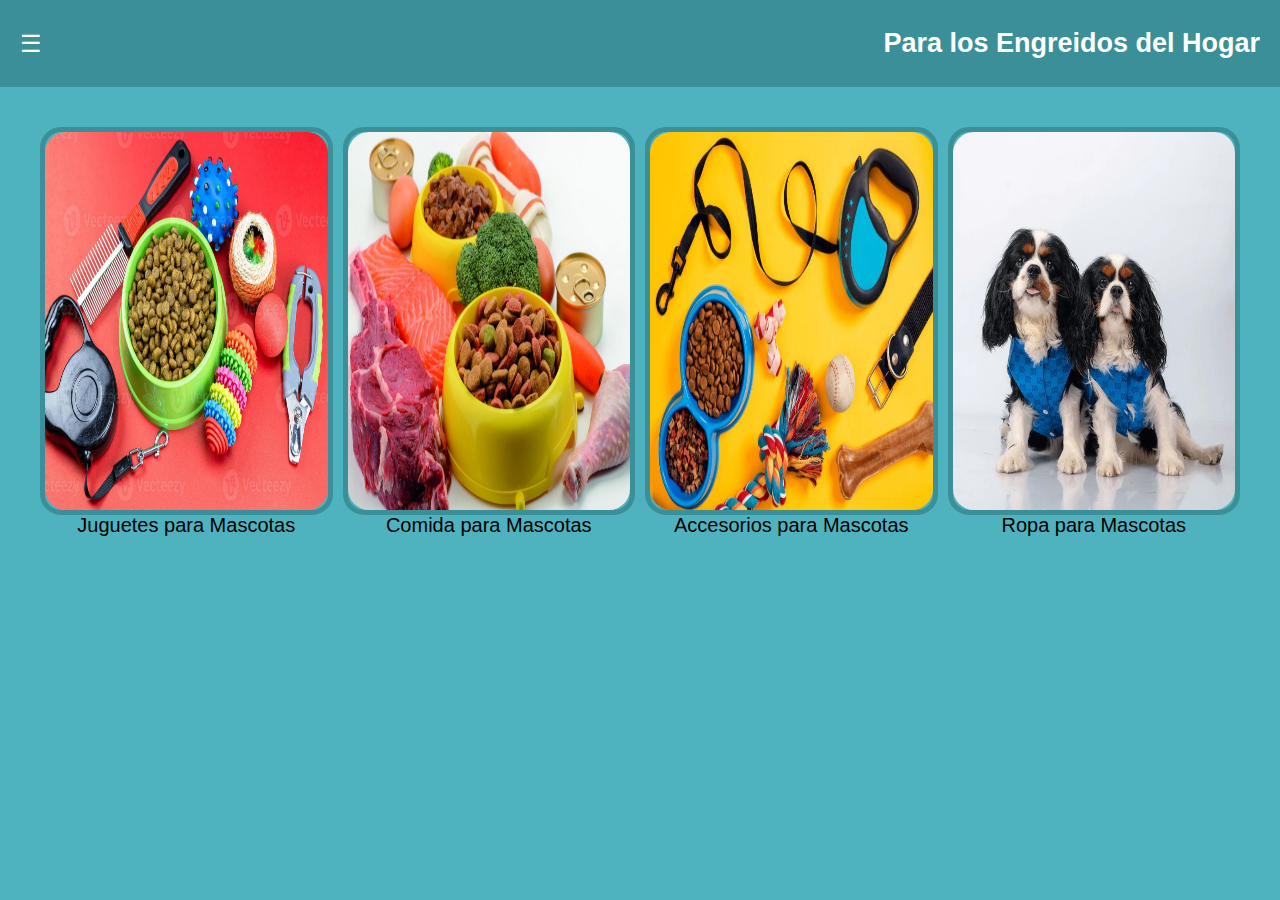
<file: index.html>
<!DOCTYPE html>
<html lang="en">
  <head>
    <meta charset="UTF-8" />
    <meta name="viewport" content="width=device-width, initial-scale=1.0" />
    <title>Index - Para los Engreidos del hogar</title>
    <link rel="stylesheet" href="styles.css" />
  </head>
  <body>
    <header>
      <div id="menu-icon" class="menu-icon">☰</div>
      <h1>Para los Engreidos del Hogar</h1>
      <nav id="menu" class="hidden">
        <ul>
          <li><a href="index.html">Home</a></li>
          <li><a href="nosotros.html">About us</a></li>
          <li><a href="contacto.html">Contact</a></li>
        </ul>
      </nav>
    </header>
    <main>
      <div class="movie-grid">
        <div class="img01">
          <img src="imagenes/01.jpg" alt="Jueguetes para Mascotas" />
          <div class="text-img01">Juguetes para Mascotas</div>
        </div>
        <div class="img02">
          <img src="imagenes/02.jpg" alt="Comida para Mascotas" />
          <div class="text-img02">Comida para Mascotas</div>
        </div>
        <div class="img03">
          <img src="imagenes/03.jpg" alt="Accesorios para Mascotas" />
          <div class="text-img03">Accesorios para Mascotas</div>
        </div>
        <div class="img04">
          <img src="imagenes/04.jpg" alt="Ropa para Mascotas" />
          <div class="text-img04">Ropa para Mascotas</div>
        </div>
      </div>
    </main>
    <script src="script.js"></script>
  </body>
</html>
</file>
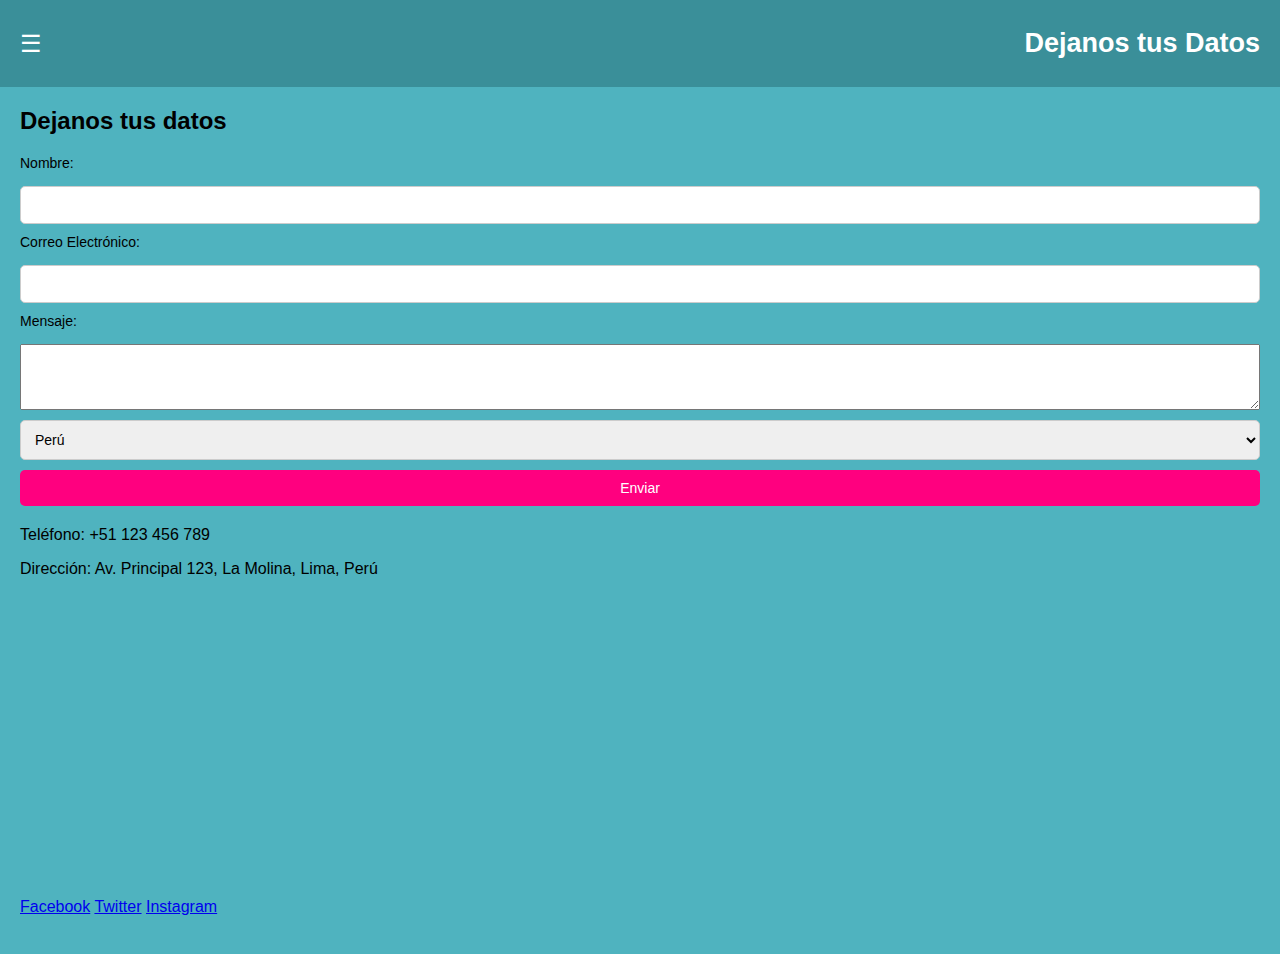
<file: contacto.html>
<!DOCTYPE html>
<html lang="en">
  <head>
    <meta charset="UTF-8" />
    <meta name="viewport" content="width=device-width, initial-scale=1.0" />
    <title>Contact - Para los Engreidos del Hogar</title>
    <link rel="stylesheet" href="styles.css" />
  </head>
  <body>
    <header>
      <div id="menu-icon" class="menu-icon">☰</div>
      <h1>Dejanos tus Datos</h1>
      <nav id="menu" class="hidden">
        <ul>
          <li><a href="index.html">Home</a></li>
          <li><a href="nosotros.html">About us</a></li>
          <li><a href="contacto.html">Contact</a></li>
        </ul>
      </nav>
    </header>
    <div class="contact-form">
      <h2>Dejanos tus datos</h2>
      <form id="contact-form">
        <label for="name">Nombre:</label>
        <input type="text" id="name" name="name" required />

        <label for="email">Correo Electrónico:</label>
        <input type="email" id="email" name="email" required />

        <label for="message">Mensaje:</label>
        <textarea id="message" name="message" rows="4" required></textarea>

        <select id="pais" name="pais">
          <option value="peru">Perú</option>
          <option value="colombia">Colombia</option>
          <option value="mexico">México</option>
          <option value="argentina">Argentina</option>
        </select>

        <button type="submit">Enviar</button>
      </form>
    </div>
    <div class="contact-info">
      <p>Teléfono: +51 123 456 789</p>
      <p>Dirección: Av. Principal 123, La Molina, Lima, Perú</p>
      <div class="mapa">
        <iframe
          src="https://www.google.com/maps/embed?pb=!1m18!1m12!1m3!1d3900.1234567890123!2d-76.12345678901234!3d-9.123456789012345!2m3!1f0!2f0!3f0!3m2!1i1024!2i768!4f13.1!3m3!1m2!1s0x1234567890123456%3A0x1234567890123456!2sAv.%20Principal%20123%2C%20La%20Molina%2C%20Lima%2C%20Per%C3%BA!5e0!3m2!1sen!2sus!4v1612345678901"
          width="600"
          height="450"
          style="border: 0"
          allowfullscreen=""
          loading="lazy"
        ></iframe>
      </div>
      <div class="social-media">
        <a href="https://www.facebook.com" target="_blank">Facebook</a>
        <a href="https://www.twitter.com" target="_blank">Twitter</a>
        <a href="https://www.instagram.com" target="_blank">Instagram</a>
      </div>
    </div>
    <script src="script.js"></script>
  </body>
</html>
</file>
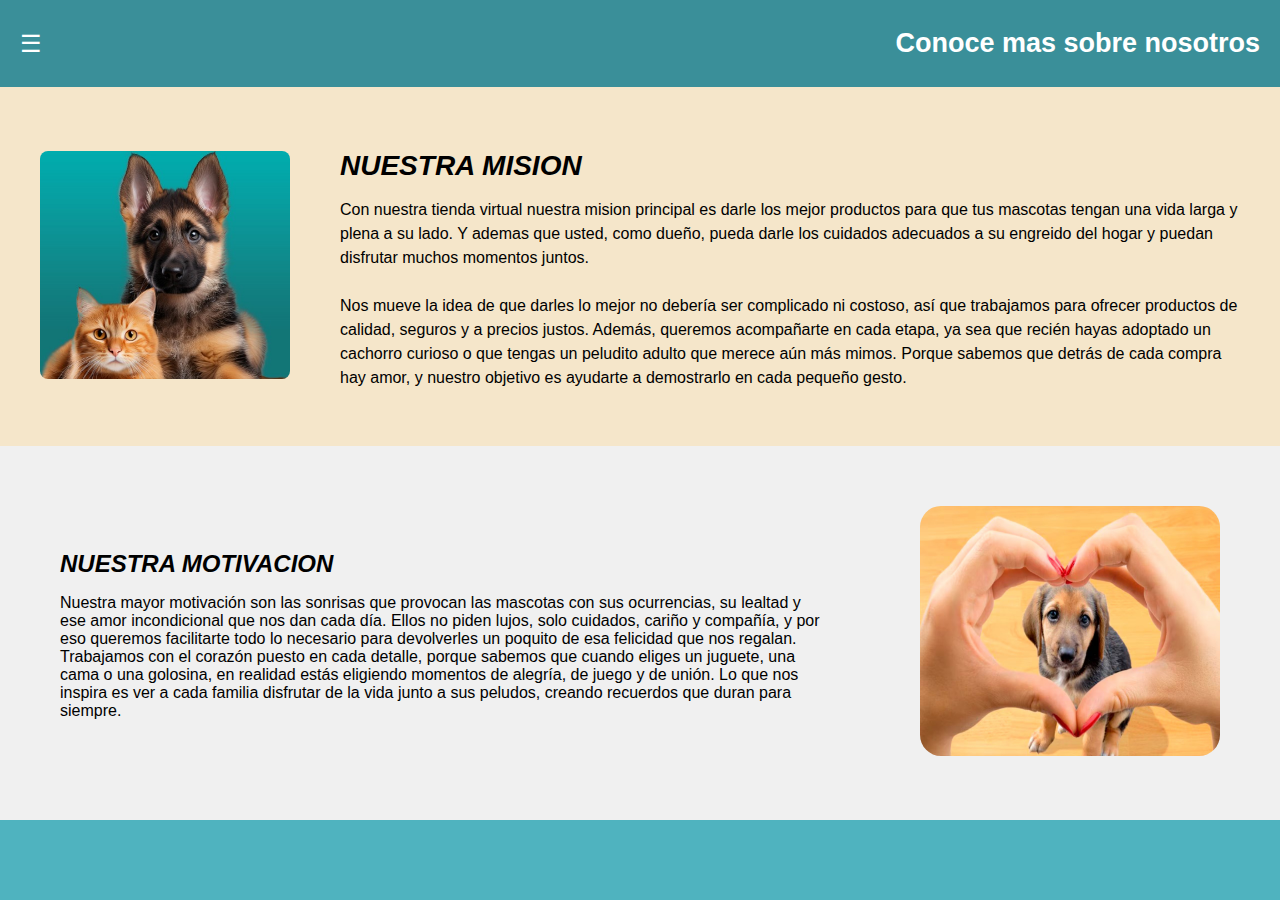
<file: nosotros.html>
<!DOCTYPE html>
<html lang="en">
  <head>
    <meta charset="UTF-8" />
    <meta name="viewport" content="width=device-width, initial-scale=1.0" />
    <title>Contact - Para los Engreidos del Hogar</title>
    <link rel="stylesheet" href="styles.css" />
  </head>
  <body>
    <header>
      <div id="menu-icon" class="menu-icon">☰</div>
      <h1>Conoce mas sobre nosotros</h1>
      <nav id="menu" class="hidden">
        <ul>
          <li><a href="index.html">Home</a></li>
          <li><a href="nosotros.html">About us</a></li>
          <li><a href="contacto.html">Contact</a></li>
        </ul>
      </nav>
    </header>

  <section class="perfil">
    <div class="perfil-img">
      <img src="imagenes/05.jpg" alt="Perrito y gateto">
    </div>
    <div class="perfil-texto">
      <h2>NUESTRA MISION</h2>
      <p>
        Con nuestra tienda virtual nuestra mision principal es darle los mejor productos para que tus mascotas tengan una vida larga y plena a su lado. Y ademas que usted, como dueño, pueda darle los cuidados adecuados a su engreido del hogar y puedan disfrutar muchos momentos juntos. 
        <br><br>
        Nos mueve la idea de que darles lo mejor no debería ser complicado ni costoso, así que trabajamos para ofrecer productos de calidad, seguros y a precios justos. Además, queremos acompañarte en cada etapa, ya sea que recién hayas adoptado un cachorro curioso o que tengas un peludito adulto que merece aún más mimos. Porque sabemos que detrás de cada compra hay amor, y nuestro objetivo es ayudarte a demostrarlo en cada pequeño gesto.
      </p>
    </div>
  </section>

  <section class="marca">
    <div class="marca-texto">
      <h2>NUESTRA MOTIVACION</h2>
      <p>
        Nuestra mayor motivación son las sonrisas que provocan las mascotas con sus ocurrencias, su lealtad y ese amor incondicional que nos dan cada día. Ellos no piden lujos, solo cuidados, cariño y compañía, y por eso queremos facilitarte todo lo necesario para devolverles un poquito de esa felicidad que nos regalan.

Trabajamos con el corazón puesto en cada detalle, porque sabemos que cuando eliges un juguete, una cama o una golosina, en realidad estás eligiendo momentos de alegría, de juego y de unión. Lo que nos inspira es ver a cada familia disfrutar de la vida junto a sus peludos, creando recuerdos que duran para siempre.
      </p>
    </div>
    <div class="marca-logo">
      <img src="imagenes/06.jpg" alt="Perrito corazon">
    </div>
  </section>
    <script src="script.js"></script>
  </body>
</html>
</file>
<file: styles.css>
body {
  margin: 0;
  font-family: Arial, sans-serif;
  background-color: #4fb3bf;
}

header {
  display: flex;
  align-items: center;
  justify-content: space-between;
  padding: 10px 20px;
  background-color: #3a8f99;
  color: white;
}

.menu-icon {
  font-size: 24px;
  cursor: pointer;
}

h1 {
  font-size: 27px;
  margin: 5;
}

main {
  padding: 40px;
}

.movie-grid {
  display: grid;
  grid-template-columns: repeat(auto-fit, minmax(150px, 1fr));
  gap: 10px;
}
img {
  max-width: 100%; 
  height: 100%; 
  border-radius: 21px;
}
.img01 {
  max-width: 100%;
  height: 90%;
  border-radius: 21px;
  border: 5px solid #3a8f99;
   flex-direction: row; 
  align-items: center; 
}
.text-img01 {
  margin-bottom: 100px; 
  text-align: center; 
  font-size: 20px;
  font-family:Verdana, Geneva, Tahoma, sans-serif;
}

.img02 {
  max-width: 100%;
  height: 90%;
  border-radius: 21px;
  border: 5px solid #3a8f99;
   flex-direction: row; 
  align-items: center; 
}
.text-img02 {
  margin-bottom: 100px; 
  text-align: center; 
  font-size: 20px;
  font-family:Verdana, Geneva, Tahoma, sans-serif;
}
.img03 {
  max-width: 100%;
  height: 90%;
  border-radius: 21px;
  border: 5px solid #3a8f99;
   flex-direction: row; 
  align-items: center; 
}
.text-img03 {
  margin-bottom: 100px; 
  text-align: center; 
  font-size: 20px;
  font-family:Verdana, Geneva, Tahoma, sans-serif;
}
.img04 {
  max-width: 100%;
  height: 90%;
  border-radius: 21px;
  border: 5px solid #3a8f99;
   flex-direction: row; 
  align-items: center; 
}
.text-img04 {
  margin-bottom: 100px; 
  text-align: center; 
  font-size: 20px;
  font-family:Verdana, Geneva, Tahoma, sans-serif; 
}

@media (max-width: 600px) {
  body {
    background-color: #3a8f99;
  }
}

@media (max-width: 800px) {
  body {
    background-color: #3a8f99;
  }
}

nav {
  position: absolute;
  top: 50px;
  left: 20px;
  background-color: #f0f0f0;
  border: 5px solid #3a8f99;
  border-radius: 50px;
  box-shadow: 0 2px 5px rgba(0, 0, 0, 0.2);
}

nav ul {
  list-style: none;
  margin: 0;
  padding: 10px;
}

nav ul li {
  margin: 5px 10px;
  cursor: pointer;
}

nav ul li:hover {
  background-color: #f0e6e2;
}

.hidden {
  display: none;
}

.contact-info {
  margin: 20px;
  font-size: 16px;
}

.mapa iframe {
  width: 100%;
  height: 300px;
  border: none;
  border-radius: 5px;
}

.contact-form {
  margin: 20px;
}

.contact-form form {
  display: flex;
  flex-direction: column;
  gap: 10px;
}

.contact-form label {
  font-size: 14px;
  margin-bottom: 5px;
}

.contact-form input,
.contact-form select,
.contact-form button {
  padding: 10px;
  font-size: 14px;
  border: 1px solid #ccc;
  border-radius: 5px;
}

.contact-form button {
  background-color: #ff007f;
  color: white;
  border: none;
  cursor: pointer;
}

.contact-form button:hover {
  background-color: #e60073;
}


.perfil {
  display: flex;
  background-color: #F5E6CA;
  padding: 40px;
  align-items: center;
}

.perfil-img img {
  width: 250px;
  border-radius: 8px;
  margin-right: 300px;
}

.perfil-texto h2 {
  font-size: 28px;
  margin-bottom: 10px;
    font-style: italic;
  font-weight: bold;
}

.perfil-texto p {
  font-size: 16px;
  line-height: 1.5;
}


.marca {
  display: flex;
  background-color: #F0F0F0;
  padding: 60px;
  align-items: center;
}

.marca-texto {
  flex: 1;
  margin-right: 100px;
}

.marca-texto h2 {
  font-size: 24px;
  margin-bottom: 10px;
  font-style: italic;
  font-weight: bold;
}

.marca-logo img {
  max-width: 300px;
  height: 250px;
}
</file>
